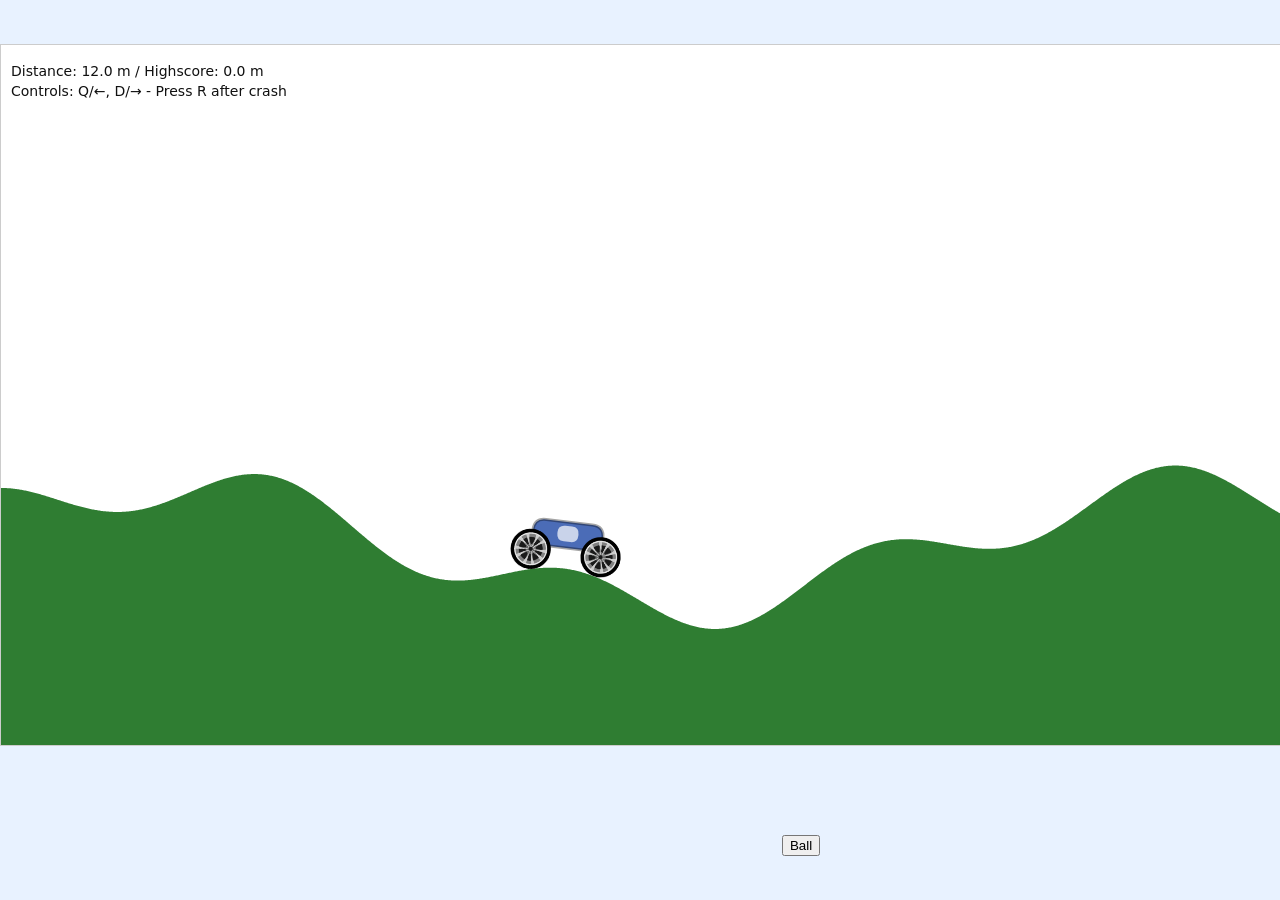
<file: index.html>
<!doctype html>
<html lang="en">
  <head>
    <meta charset="utf-8">
    <title>MotoX3M — Lesson 1</title>
    <meta name="viewport" content="width=device-width, initial-scale=1">
    <style>
      html, body { height: 100%; margin: 0; }
      body { display: grid; place-items: center; background: #e8f2ff; }
      canvas { background: white; border: 1px solid #ccc; }
    </style>
  </head>
  <body>
    <canvas id="game" width="1600" height="700"></canvas>
    <button type="button" id="changeToBall">Ball</button>

    <script>
      document.getElementById('changeToBall').addEventListener('click', () => {
        window.location.href = 'ball.html';
      });
    </script>
    <script src="main.js"></script>
  </body>
</html>
</file>
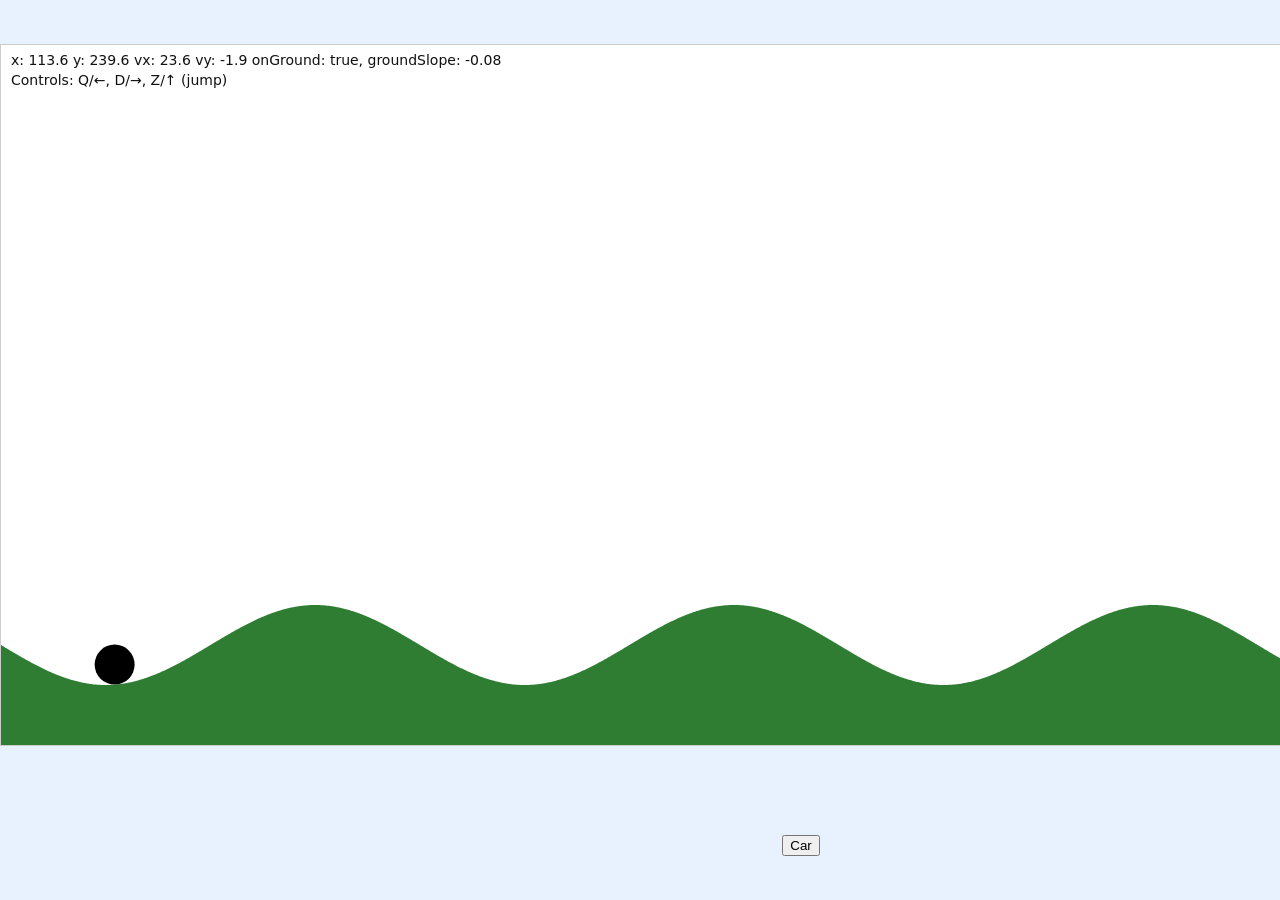
<file: ball.html>
<!doctype html>
<html lang="en">
  <head>
    <meta charset="utf-8">
    <title>MotoX3M — Lesson 1</title>
    <meta name="viewport" content="width=device-width, initial-scale=1">
    <style>
      html, body { height: 100%; margin: 0; }
      body { display: grid; place-items: center; background: #e8f2ff; }
      canvas { background: white; border: 1px solid #ccc; }
    </style>
  </head>
  <body>
    <canvas id="game" width="1600" height="700"></canvas>
    <button type="button" id="changeGame2">Car</button>
    <script>
      document.getElementById('changeGame2').addEventListener('click', () => {
        window.location.href = 'index.html';
      });
    </script>
    <script src="ball.js"></script>
  </body>
</html>
</file>
